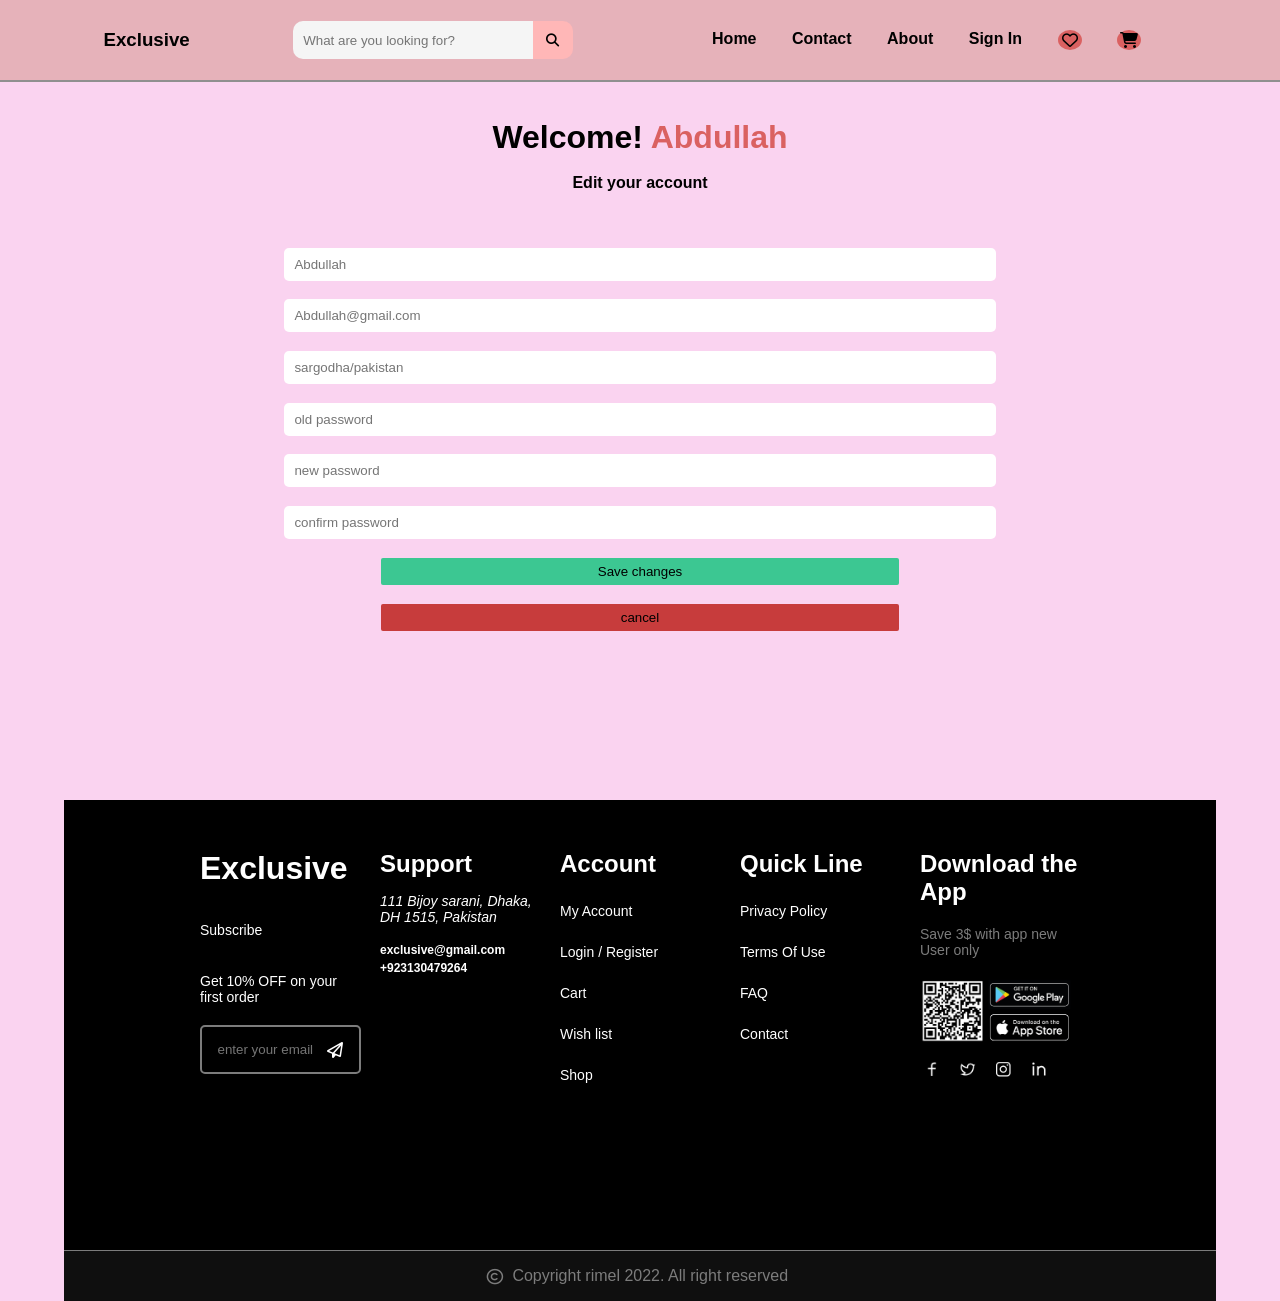
<file: account.html>
<!DOCTYPE html>
<html lang="en">

<head>
        <meta charset="UTF-8">
        <meta name="viewport" content="width=device-width, initial-scale=1.0">
        <link rel="stylesheet" href="style.css">
        <title>Exclusive/sign-up</title>
        <link rel="stylesheet" href="https://cdnjs.cloudflare.com/ajax/libs/font-awesome/6.7.2/css/all.min.css"
                integrity="sha512-Evv84Mr4kqVGRNSgIGL/F/aIDqQb7xQ2vcrdIwxfjThSH8CSR7PBEakCr51Ck+w+/U6swU2Im1vVX0SVk9ABhg=="
                crossorigin="anonymous" referrerpolicy="no-referrer" />
</head>

<body>
        <div id="navbar">
                <h3>Exclusive</h3>
                <div class="search">
                        <input type="text" class="searchinput" placeholder="What are you looking for?">
                        <button class="searchbtn"><i class="fa-solid fa-magnifying-glass"></i></button>
                </div>
                <div class="bar">
                        <a href="index.html">Home</a>
                        <a href="contact.html">Contact</a>
                        <a href="about.html">About</a>
                        <a href="login.html">Sign In</a>
                        <a href="wishlist.html" class="heart">
                                <i class="fa-regular fa-heart"></i>
                        </a>
                        <a href="cart.html" class="cart">
                                <i class="fa-solid fa-cart-shopping"></i>
                        </a>
                </div>
        </div>

        <div class="signup">
                <div class="accountmodem">
                        <h1>Welcome! <Span class="greeting"> Abdullah</Span></h1>
                        <p>Edit your account</p>
                        <br/>
                        <input type="text" placeholder="Abdullah">
                        <input type="email" placeholder="Abdullah@gmail.com">
                        <input type="text" placeholder="sargodha/pakistan">
                        <input type="password" placeholder="old password">
                        <input type="password" placeholder="new password">
                        <input type="password" placeholder="confirm password">
                        <button class="save">
                                Save changes
                        </button>
                        <button class="cancel">
                                cancel
                        </button>
                        
                </div>
        </div>

        <footer>
                <div class="foot-panel">

                        <div class="one">

                                <h1>Exclusive</h1>

                                <a href="#">Subscribe</a>

                                <a>Get 10% OFF on your first order</a>

                                <div class="email">
                                        <input type="text" placeholder="enter your email" name="" id="">
                                        <i class="fa-regular fa-paper-plane"></i>
                                </div>

                        </div>

                        <div class="two">
                                <h2>Support</h2>
                                <address>111 Bijoy sarani, Dhaka,<br /> DH 1515, Pakistan</address>
                                <a href="#">exclusive@gmail.com</a>
                                <a href="tel:+923130479264">+923130479264</a>
                        </div>

                        <div class="three">
                                <h2>Account</h2>
                                <a href="#">My Account</a>
                                <a href="login.html">Login / Register</a>
                                <a href="#">Cart</a>
                                <a href="#">Wish list</a>
                                <a href="#">Shop</a>
                        </div>

                        <div class="four">
                                <h2>Quick Line</h2>
                                <a href="#">Privacy Policy </a>
                                <a href="#">Terms Of Use</a>
                                <a href="#">FAQ</a>
                                <a href="#">Contact</a>
                        </div>

                        <div class="five">

                                <h2>Download the App</h2>
                                <p>Save 3$ with app new User only</p>
                                <div class="google">
                                </div>
                        </div>

                </div>

                <div class="foot-panel-2">
                        <i class="fa-regular fa-copyright"></i>
                        <pre>  Copyright rimel 2022. All right reserved </pre>
                </div>

        </footer>

</body>
</file>
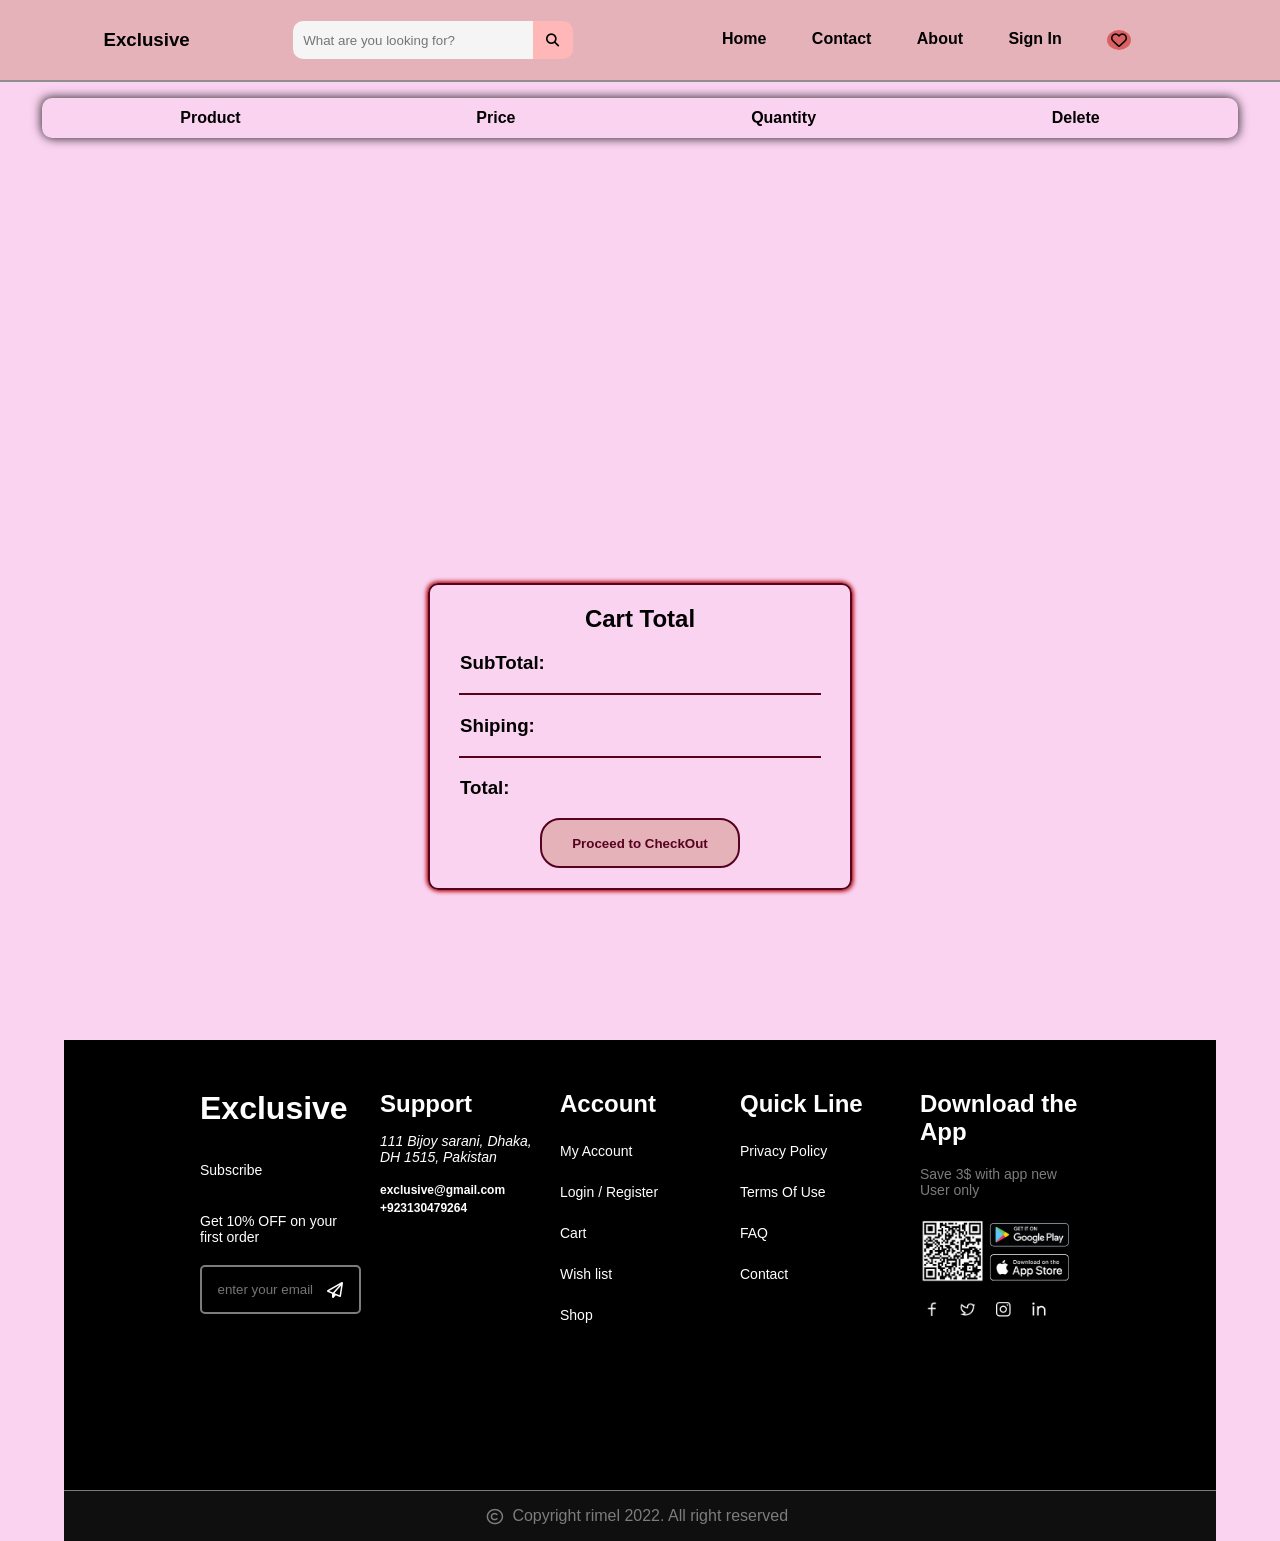
<file: cart.html>
<!DOCTYPE html>
<html lang="en">

<head>
        <meta charset="UTF-8">
        <meta name="viewport" content="width=device-width, initial-scale=1.0">
        <link rel="stylesheet" href="style.css">
        <title>Exclusive/sign-up</title>
        <link rel="stylesheet" href="https://cdnjs.cloudflare.com/ajax/libs/font-awesome/6.7.2/css/all.min.css"
                integrity="sha512-Evv84Mr4kqVGRNSgIGL/F/aIDqQb7xQ2vcrdIwxfjThSH8CSR7PBEakCr51Ck+w+/U6swU2Im1vVX0SVk9ABhg=="
                crossorigin="anonymous" referrerpolicy="no-referrer" />
</head>

<body>
        <div id="navbar">
                <h3>Exclusive</h3>
                <div class="search">
                        <input type="text" class="searchinput" placeholder="What are you looking for?">
                        <button class="searchbtn"><i class="fa-solid fa-magnifying-glass"></i></button>
                </div>
                <div class="bar">
                        <a href="index.html">Home</a>
                        <a href="contact.html">Contact</a>
                        <a href="about.html">About</a>
                        <a href="login.html">Sign In</a>
                        <a href="wishlist.html" class="heart">
                                <i class="fa-regular fa-heart"></i>
                        </a>
                </div>
        </div>

        <div class="cart-cont">
                <div class="carthead">
                        <span>Product</span>
                        <span>Price</span>
                        <span>Quantity</span>
                        <span>Delete</span>
                </div>
                <ul class="cartlist"></ul>


                <div class="proceed">
                        <h2>Cart Total</h2>
                        <div>
                                <h3>SubTotal:</h3>
                                <h3 class="total price"></h3>
                        </div>

                        <span></span>

                        
                        <div>
                                <h3>Shiping:</h3>
                                <h3 class="ship price"></h3>
                        </div>

                        <span></span>

                        <div>
                                <h3>Total:</h3>
                                <h3 class="subtotal price"></h3>
                        </div>

                        <button class="view-btn"> Proceed to CheckOut </button>

                </div>
        </div>

        <footer>
                <div class="foot-panel">

                        <div class="one">

                                <h1>Exclusive</h1>

                                <a href="#">Subscribe</a>

                                <a>Get 10% OFF on your first order</a>

                                <div class="email">
                                        <input type="text" placeholder="enter your email" name="" id="">
                                        <i class="fa-regular fa-paper-plane"></i>
                                </div>

                        </div>

                        <div class="two">
                                <h2>Support</h2>
                                <address>111 Bijoy sarani, Dhaka,<br /> DH 1515, Pakistan</address>
                                <a href="#">exclusive@gmail.com</a>
                                <a href="tel:+923130479264">+923130479264</a>
                        </div>

                        <div class="three">
                                <h2>Account</h2>
                                <a href="#">My Account</a>
                                <a href="login.html">Login / Register</a>
                                <a href="#">Cart</a>
                                <a href="#">Wish list</a>
                                <a href="#">Shop</a>
                        </div>

                        <div class="four">
                                <h2>Quick Line</h2>
                                <a href="#">Privacy Policy </a>
                                <a href="#">Terms Of Use</a>
                                <a href="#">FAQ</a>
                                <a href="#">Contact</a>
                        </div>

                        <div class="five">

                                <h2>Download the App</h2>
                                <p>Save 3$ with app new User only</p>
                                <div class="google">
                                </div>
                        </div>

                </div>

                <div class="foot-panel-2">
                        <i class="fa-regular fa-copyright"></i>
                        <pre>  Copyright rimel 2022. All right reserved </pre>
                </div>

        </footer>

        <script>
                const cartlistContainer = document.querySelector(".cartlist");
                const cartlist = JSON.parse(localStorage.getItem("cartlist")) || [];

                cartlist.forEach(itemHTML => {
                        cartlistContainer.insertAdjacentHTML("beforeend", itemHTML);

                        let del = document.querySelectorAll(".delete")
                        del = Array.from(del)

                        del.forEach((de) => {
                                de.addEventListener("click", (e) => {
                                        const li = e.target.closest("div");
                                        li.remove();
                                        const updatedcartlist = Array.from(cartlistContainer)
                                        localStorage.setItem("cartlist", JSON.stringify(updatedcartlist));
                                }
                                )
                        })
                });
                
                let price = document.querySelectorAll(".productprice")
                price = Array.from(price)

                let qnt = document.querySelectorAll(".quantity")
                qnt = Array.from(qnt)
                qnt.forEach((e)=>{e.value = `1` })

                let pa = []
                price.forEach((prodprice)=>{
                                let pricenum = Number(prodprice.innerHTML)
                                pa.push(pricenum)
                })
                
        
                proceeed = document.querySelector(".proceed")
                proceeed.addEventListener("mouseover" , ()=>{
                        let quantity = []
                        qnt.forEach((e) => {
                                if (!cartlistContainer.innerHTML) {
                                        subtotalprice.innerHTML = 0
                                }
                                let num = Number(e.value)
                                quantity.push(num)
                                const result = pa.map((value, index) => value * quantity[index]);
                                let total = result.reduce( (sum,price)=>{return sum+price},0)
                                let totalprice = document.querySelector(".total")
                                let shipprice = document.querySelector(".ship")
                                let subtotalprice = document.querySelector(".subtotal")
                                totalprice.innerHTML = total
                                shipprice.innerHTML = 0.02 * total
                                subtotalprice.innerHTML = total + (0.02 * total)
                                
                        })
                } )

                

                
                



                

                
                        
                        
                        
                
                


                
                
                



        </script>

</body>
</file>
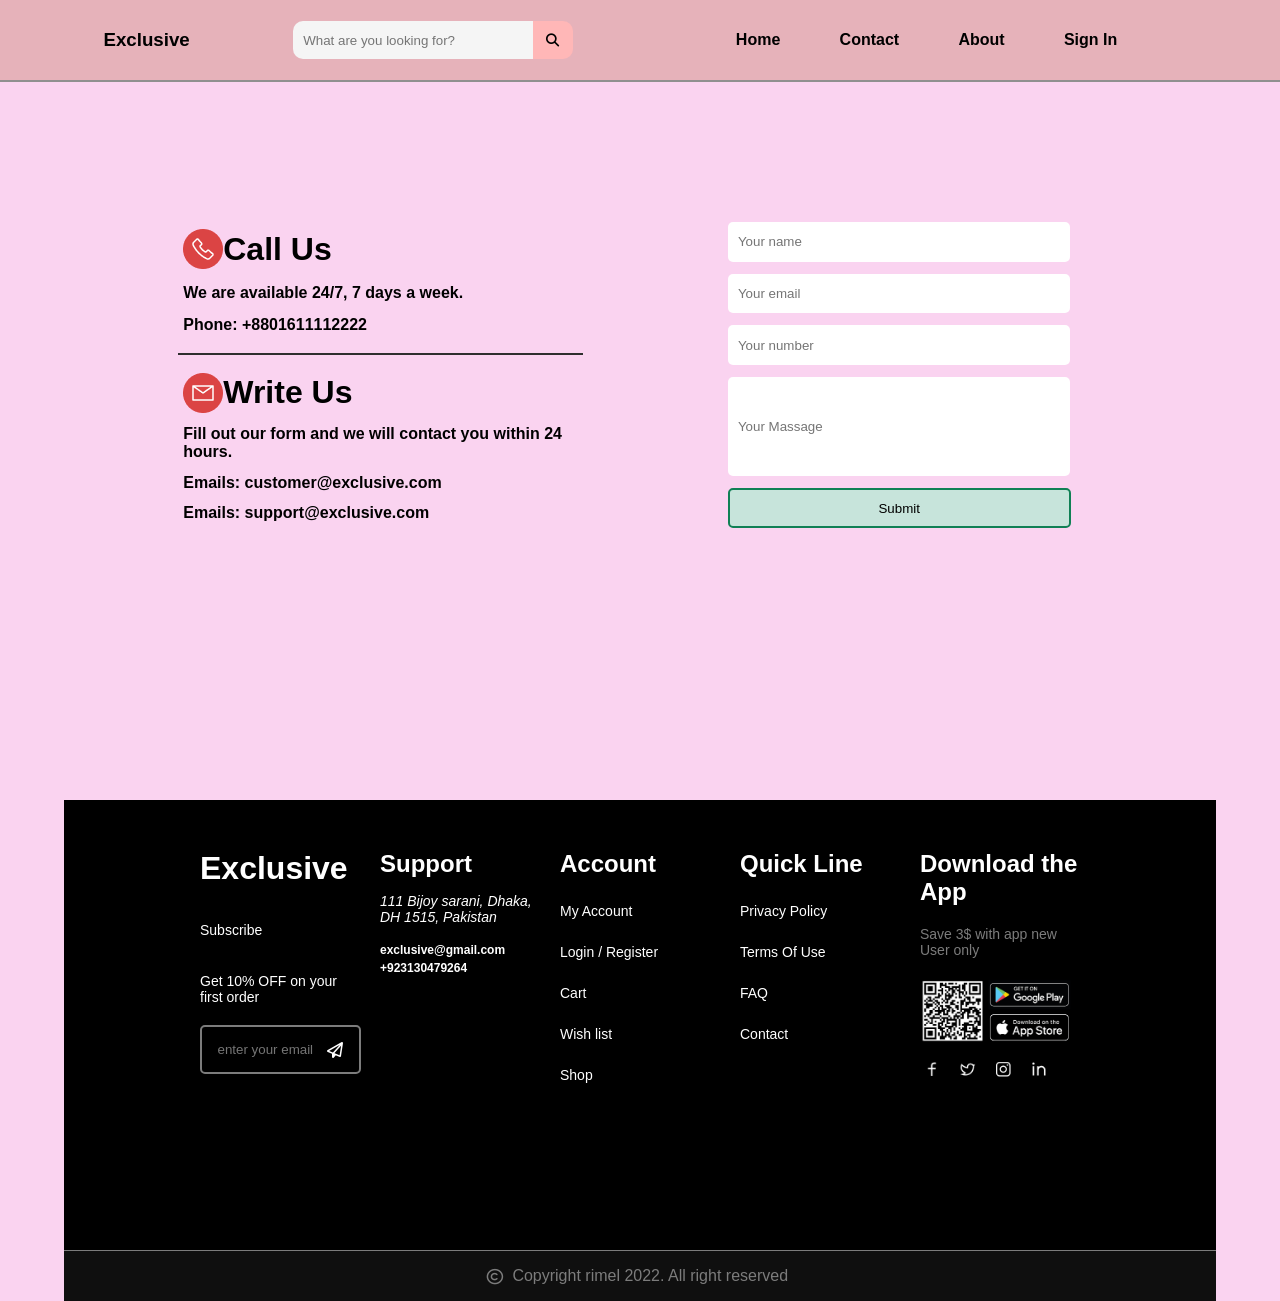
<file: contact.html>
<!DOCTYPE html>
<html lang="en">

<head>
        <meta charset="UTF-8">
        <meta name="viewport" content="width=device-width, initial-scale=1.0">
        <link rel="stylesheet" href="style.css">
        <title>Exclusive/contact-us</title>
        <link rel="stylesheet" href="https://cdnjs.cloudflare.com/ajax/libs/font-awesome/6.7.2/css/all.min.css"
                integrity="sha512-Evv84Mr4kqVGRNSgIGL/F/aIDqQb7xQ2vcrdIwxfjThSH8CSR7PBEakCr51Ck+w+/U6swU2Im1vVX0SVk9ABhg=="
                crossorigin="anonymous" referrerpolicy="no-referrer" />
</head>

<body>
        <div id="navbar">
                <h3>Exclusive</h3>
                <div class="search">
                        <input type="text" class="searchinput" placeholder="What are you looking for?">
                        <button class="searchbtn"><i class="fa-solid fa-magnifying-glass"></i></button>
                </div>
                <div class="bar">
                        <a href="index.html">Home</a>
                        <a href="contact">Contact</a>
                        <a href="about.html">About</a>
                        <a href="login.html">Sign In</a>
                </div>
        </div>

        <div class="signup">

                <div class="contact-us">
                        <div class="callus">
                                <h1><img src="imgs/icons-phone.png"> Call Us</h1>

                                <p>We are available 24/7, 7 days a week.</p>
                                <p>Phone: +8801611112222</p>
                        </div>
                        <div class="writeus">
                                <h1><img src="imgs/icons-mail.png"> Write Us</h1>
                                <p>Fill out our form and we will contact you within 24 hours.</p>
                                <p>Emails: customer@exclusive.com</p>
                                <p>Emails: support@exclusive.com</p>
                        </div>
                </div>

                <div class="signupmodem ">
                        <input type="text" placeholder="Your name">
                        <input type="email" placeholder="Your email">
                        <input type="tel" placeholder="Your number ">
                        <input id="cmsg" type="text" placeholder="Your Massage">
                        <button class="sgbtn acc-btn">Submit</button>
                </div>
        </div>

        <footer>
                <div class="foot-panel">

                        <div class="one">

                                <h1>Exclusive</h1>

                                <a href="#">Subscribe</a>

                                <a>Get 10% OFF on your first order</a>

                                <div class="email">
                                        <input type="text" placeholder="enter your email" name="" id="">
                                        <i class="fa-regular fa-paper-plane"></i>
                                </div>

                        </div>

                        <div class="two">
                                <h2>Support</h2>
                                <address>111 Bijoy sarani, Dhaka,<br /> DH 1515, Pakistan</address>
                                <a href="#">exclusive@gmail.com</a>
                                <a href="tel:+923130479264">+923130479264</a>
                        </div>

                        <div class="three">
                                <h2>Account</h2>
                                <a href="#">My Account</a>
                                <a href="login.html">Login / Register</a>
                                <a href="#">Cart</a>
                                <a href="#">Wish list</a>
                                <a href="#">Shop</a>
                        </div>

                        <div class="four">
                                <h2>Quick Line</h2>
                                <a href="#">Privacy Policy </a>
                                <a href="#">Terms Of Use</a>
                                <a href="#">FAQ</a>
                                <a href="#">Contact</a>
                        </div>

                        <div class="five">

                                <h2>Download the App</h2>
                                <p>Save 3$ with app new User only</p>
                                <div class="google">
                                </div>
                        </div>

                </div>

                <div class="foot-panel-2">
                        <i class="fa-regular fa-copyright"></i>
                        <pre>  Copyright rimel 2022. All right reserved </pre>
                </div>

        </footer>

</body>
</file>
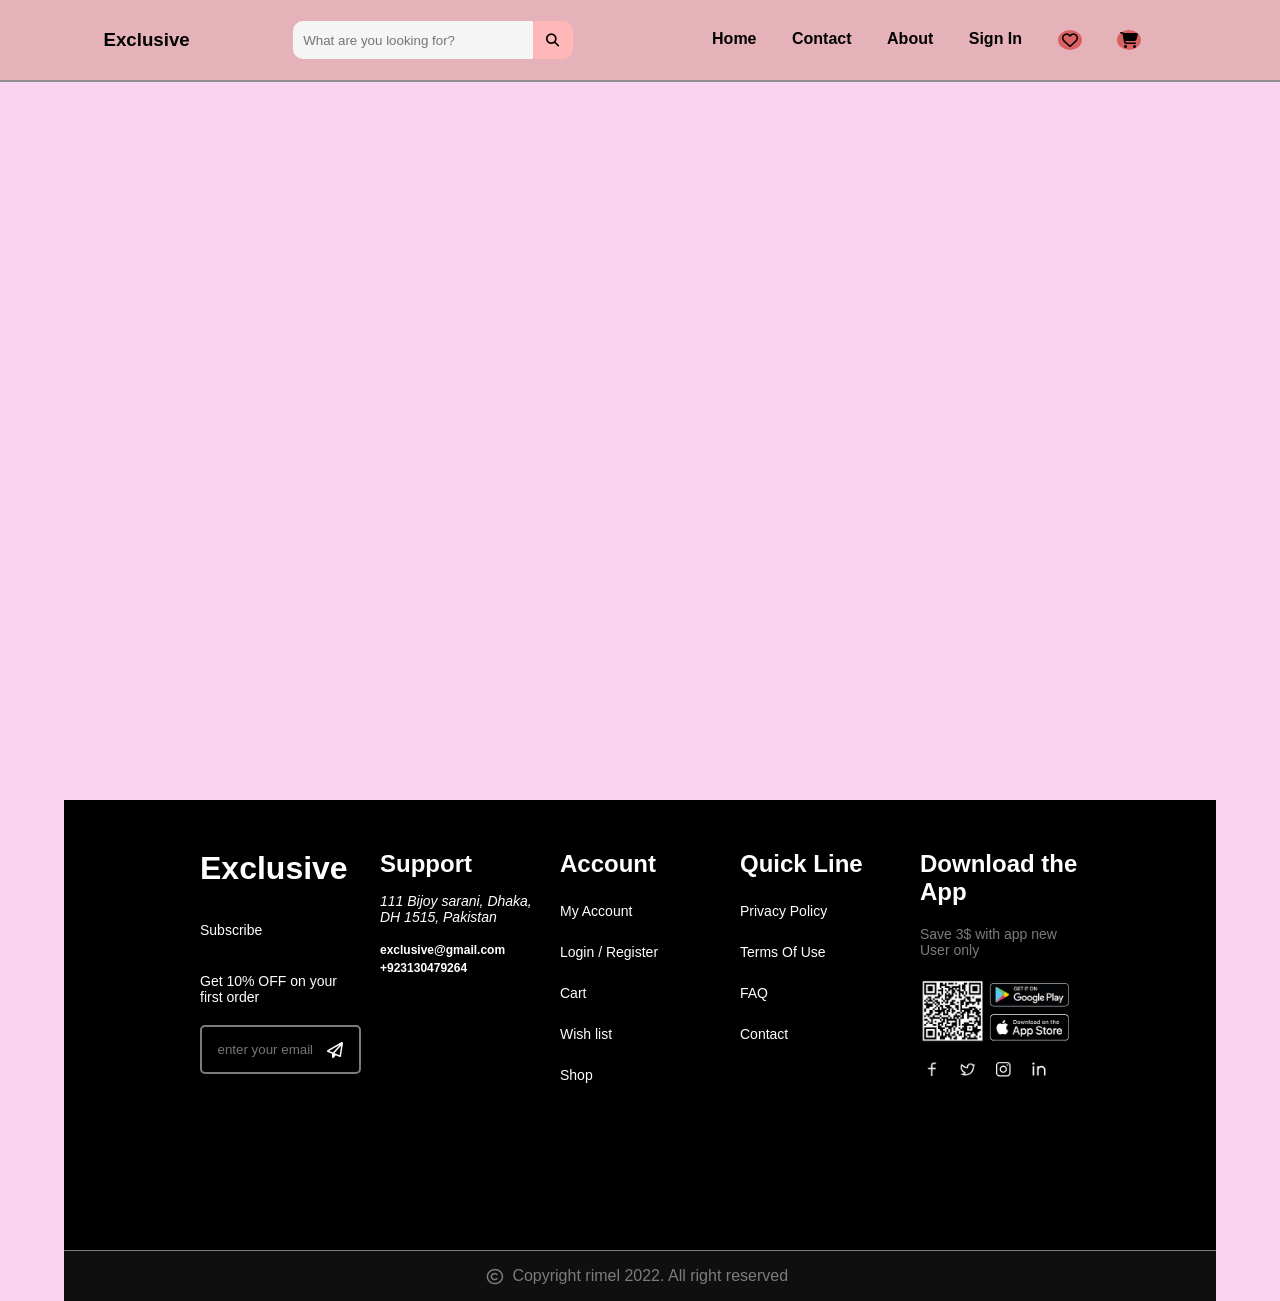
<file: details.html>
<!DOCTYPE html>
<html lang="en">

<head>
        <meta charset="UTF-8">
        <meta name="viewport" content="width=device-width, initial-scale=1.0">
        <link rel="stylesheet" href="style.css">
        <title>Exclusive/Product-details</title>
        <link rel="stylesheet" href="https://cdnjs.cloudflare.com/ajax/libs/font-awesome/6.7.2/css/all.min.css"
                integrity="sha512-Evv84Mr4kqVGRNSgIGL/F/aIDqQb7xQ2vcrdIwxfjThSH8CSR7PBEakCr51Ck+w+/U6swU2Im1vVX0SVk9ABhg=="
                crossorigin="anonymous" referrerpolicy="no-referrer" />
</head>

<body>
        <div id="navbar">
                <h3>Exclusive</h3>
                <div class="search">
                        <input type="text" class="searchinput" placeholder="What are you looking for?">
                        <button class="searchbtn"><i class="fa-solid fa-magnifying-glass"></i></button>
                </div>
                <div class="bar">
                        <a href="index.html">Home</a>
                        <a href="contact.html">Contact</a>
                        <a href="about.html">About</a>
                        <a href="login.html">Sign In</a>
                        <a href="wishlist.html" class="heart">
                                <i class="fa-regular fa-heart"></i>
                        </a>
                        <a href="cart.html" class="cart">
                                <i class="fa-solid fa-cart-shopping"></i>
                        </a>
                </div>
        </div>

        <div class="signup detcont">
        </div>

        <footer>
                <div class="foot-panel">

                        <div class="one">

                                <h1>Exclusive</h1>

                                <a href="#">Subscribe</a>

                                <a>Get 10% OFF on your first order</a>

                                <div class="email">
                                        <input type="text" placeholder="enter your email" name="" id="">
                                        <i class="fa-regular fa-paper-plane"></i>
                                </div>

                        </div>

                        <div class="two">
                                <h2>Support</h2>
                                <address>111 Bijoy sarani, Dhaka,<br /> DH 1515, Pakistan</address>
                                <a href="#">exclusive@gmail.com</a>
                                <a href="tel:+923130479264">+923130479264</a>
                        </div>

                        <div class="three">
                                <h2>Account</h2>
                                <a href="#">My Account</a>
                                <a href="login.html">Login / Register</a>
                                <a href="#">Cart</a>
                                <a href="#">Wish list</a>
                                <a href="#">Shop</a>
                        </div>

                        <div class="four">
                                <h2>Quick Line</h2>
                                <a href="#">Privacy Policy </a>
                                <a href="#">Terms Of Use</a>
                                <a href="#">FAQ</a>
                                <a href="#">Contact</a>
                        </div>

                        <div class="five">

                                <h2>Download the App</h2>
                                <p>Save 3$ with app new User only</p>
                                <div class="google">
                                </div>
                        </div>

                </div>

                <div class="foot-panel-2">
                        <i class="fa-regular fa-copyright"></i>
                        <pre>  Copyright rimel 2022. All right reserved </pre>
                </div>

        </footer>

        <script>
                let details = JSON.parse(localStorage.getItem("detproduct"))

                let 
                detimg = details.image,
                detname = details.name,
                detprice = details.price,
                detsale = details.sale,
                det = details.description
                
                /////////////////details //////////////////////////
                let detcont = document.querySelector(".detcont")
                detcont.innerHTML = `
                <img class="productimg" src="${detimg}"></img>
                <div class="signupmodem">
                        <h1>${detname}</h1>
                        <h2>${detprice}</h2><br />
                        <p style="text-align: center;">${det}</p>
                        <input type="number" class="quantity" min="1" placeholder="1">
                        </input>
                        <button class="sgbtn wishdet">Add to wishlist</button>
                        <button class="sgbtn addcartdet">Add to cart</button>
                </div>`
                let quantity = document.querySelector(".quantity")

                ///////////////wishlist /////////////////////////////
                let wishdet = document.querySelector(".wishdet")
                wishdet.addEventListener("click", () => {
                        const wishes = document.createElement("div")
                        wishes.innerHTML = `<li class="wishes">
                                <div class="ad-img"  style="background-image: url(${detimg});">
                                <div class="off">-${detsale}%</div></div>         
                                <h2 class="name">${detname}</h2>
                                <div class="prize">${detprice}</div>
                                <button class="wish fa-regular fa-heart"></button>
                                <button class="view fa-solid fa-eye"></button>
                                <button class="addcart fa-solid fa-cart-shopping"></button>
                                <button class="delete fa-solid fa-trash" ></button></li>
                                `
                        let wishlist = JSON.parse(localStorage.getItem("wishlist")) || [];
                        const productHTML = wishes.innerHTML;
                        if (!wishlist.includes(productHTML)) {
                                wishlist.push(productHTML);
                                localStorage.setItem("wishlist", JSON.stringify(wishlist));
                        }
                        window.location.href = "wishlist.html"
                })

                ////////cart /////////////////////////////////////
                let cartdet = document.querySelector(".addcartdet")
                cartdet.addEventListener("click", () => {
                        const cart = document.createElement("div")
                        cart.innerHTML = `
                                <div class="cartitem">
                                <div class="product">
                                        <div class="productpic">
                                                <img src="${detimg}" height="35px" width="35px">
                                        </div>
                                        <div class="productname">
                                                ${detname}
                                        </div>
                                </div>
                                <div class="productprice">
                                        ${detprice}
                                </div>
                               <input type="number" class="quantity" min="1" placeholder="${quantity.value}"></input>
                                <button class="delete fa-solid fa-trash" ></button>
                        </div>
                                `
                        let cartlist = JSON.parse(localStorage.getItem("cartlist")) || [];
                        const productHTML = cart.innerHTML;
                        if (!cartlist.includes(productHTML)) {
                                cartlist.push(productHTML);
                                localStorage.setItem("cartlist", JSON.stringify(cartlist));
                        }
                        window.location.href = "cart.html"
                })



        </script>
</body>
</file>
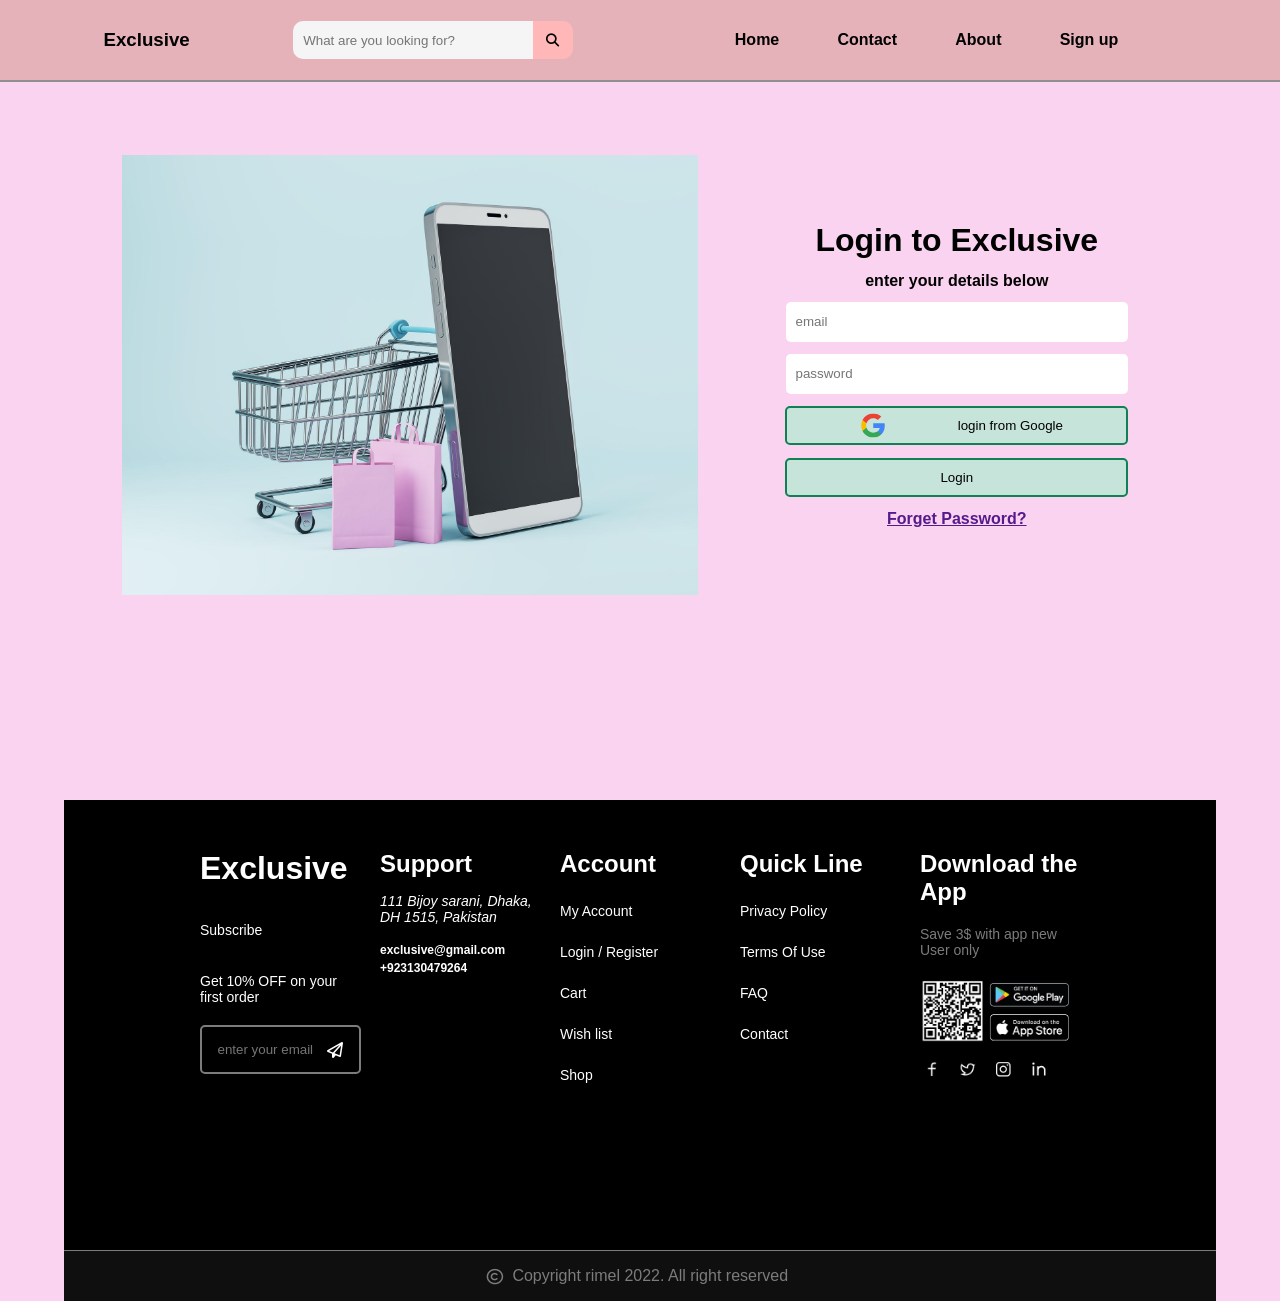
<file: login.html>
<!DOCTYPE html>
<html lang="en">

<head>
        <meta charset="UTF-8">
        <meta name="viewport" content="width=device-width, initial-scale=1.0">
        <link rel="stylesheet" href="style.css">
        <title>Exclusive/log-in</title>
        <link rel="stylesheet" href="https://cdnjs.cloudflare.com/ajax/libs/font-awesome/6.7.2/css/all.min.css"
                integrity="sha512-Evv84Mr4kqVGRNSgIGL/F/aIDqQb7xQ2vcrdIwxfjThSH8CSR7PBEakCr51Ck+w+/U6swU2Im1vVX0SVk9ABhg=="
                crossorigin="anonymous" referrerpolicy="no-referrer" />
</head>

<body>
        <div id="navbar">
                <h3>Exclusive</h3>
                <div class="search">
                        <input type="text" class="searchinput" placeholder="What are you looking for?">
                        <button class="searchbtn"><i class="fa-solid fa-magnifying-glass"></i></button>
                </div>
                <div class="bar">
                        <a href="index.html">Home</a>
                        <a href="contact.html">Contact</a>
                        <a href="about.html">About</a>
                        <a href="signup.html">Sign up</a>
                </div>
        </div>

        <div class="signup">
                <div class="signupimg"></div>
                <div class="signupmodem">
                        <h1> Login to Exclusive</h1>
                        <p>enter your details below</p>
                        <input type="email" placeholder="email">
                        <input type="password" placeholder="password">
                        <button class="sgbtn">
                                <img src="imgs/googleup.svg" alt="">
                                login from Google
                        </button>
                        <button class="sgbtn acc-btn">Login</button>
                        <a href="">Forget Password?</a>
                </div>
        </div>

        <footer>
                <div class="foot-panel">

                        <div class="one">

                                <h1>Exclusive</h1>

                                <a href="#">Subscribe</a>

                                <a>Get 10% OFF on your first order</a>

                                <div class="email">
                                        <input type="text" placeholder="enter your email" name="" id="">
                                        <i class="fa-regular fa-paper-plane"></i>
                                </div>

                        </div>

                        <div class="two">
                                <h2>Support</h2>
                                <address>111 Bijoy sarani, Dhaka,<br /> DH 1515, Pakistan</address>
                                <a href="#">exclusive@gmail.com</a>
                                <a href="tel:+923130479264">+923130479264</a>
                        </div>

                        <div class="three">
                                <h2>Account</h2>
                                <a href="#">My Account</a>
                                <a href="signup.html">Login / Register</a>
                                <a href="#">Cart</a>
                                <a href="#">Wish list</a>
                                <a href="#">Shop</a>
                        </div>

                        <div class="four">
                                <h2>Quick Line</h2>
                                <a href="#">Privacy Policy </a>
                                <a href="#">Terms Of Use</a>
                                <a href="#">FAQ</a>
                                <a href="#">Contact</a>
                        </div>

                        <div class="five">

                                <h2>Download the App</h2>
                                <p>Save 3$ with app new User only</p>
                                <div class="google">
                                </div>
                        </div>

                </div>

                <div class="foot-panel-2">
                        <i class="fa-regular fa-copyright"></i>
                        <pre>  Copyright rimel 2022. All right reserved </pre>
                </div>

        </footer>

</body>
</file>
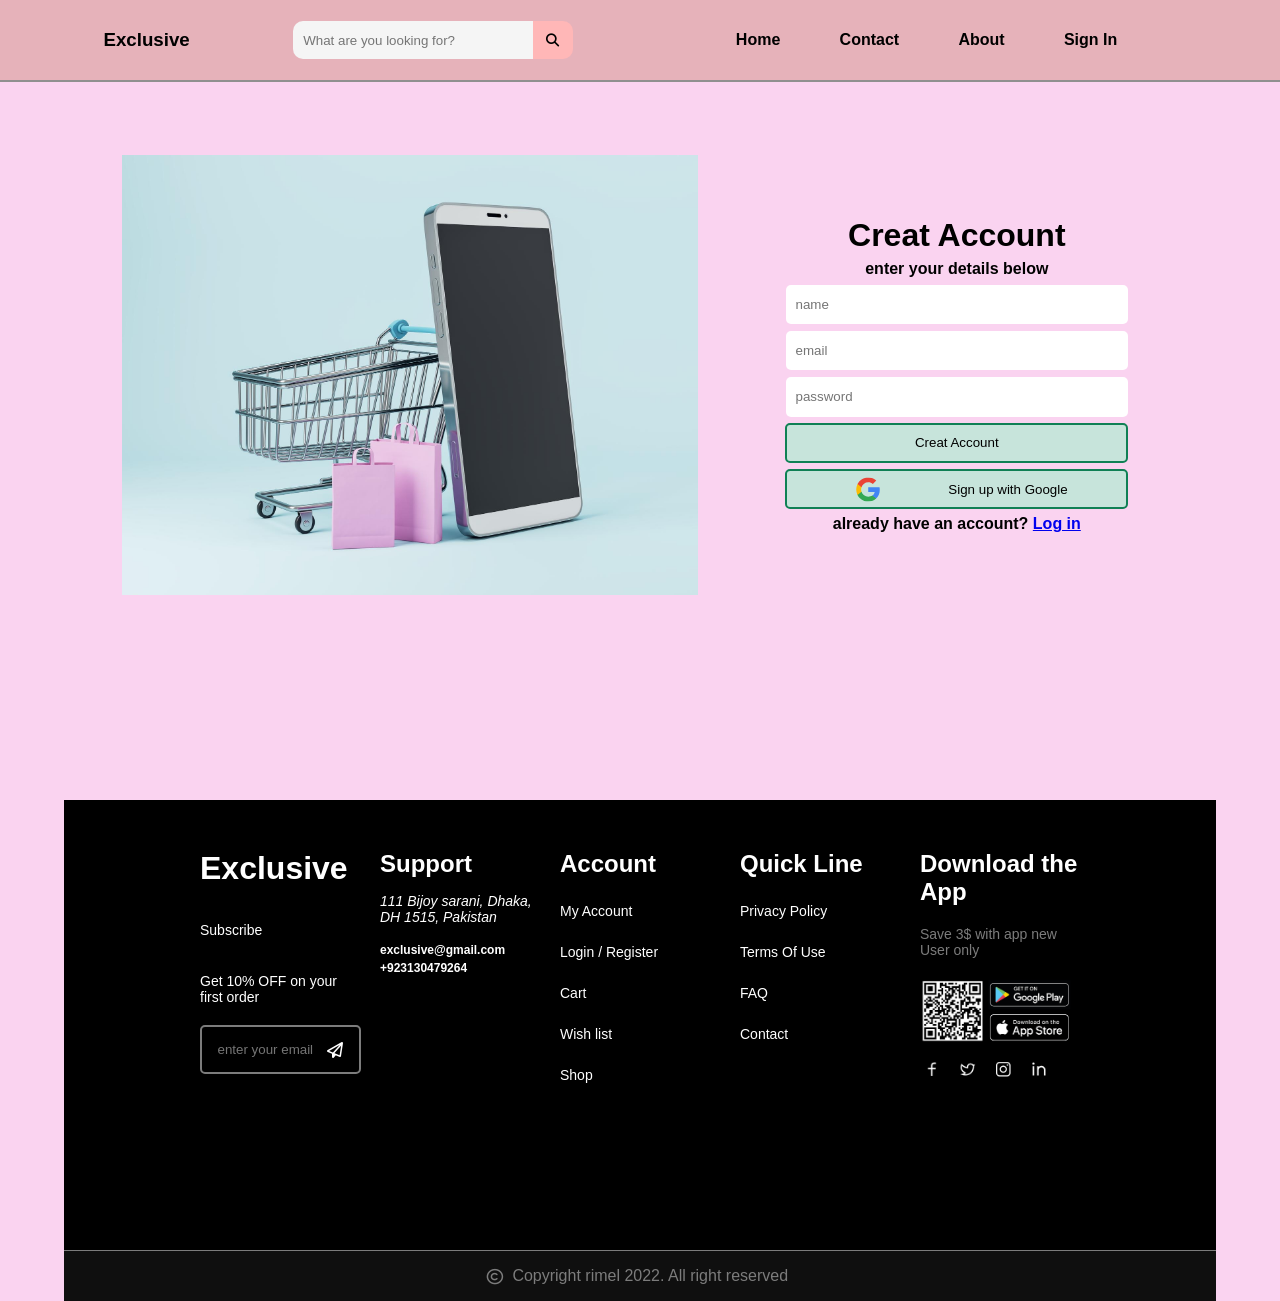
<file: signup.html>
<!DOCTYPE html>
<html lang="en">

<head>
        <meta charset="UTF-8">
        <meta name="viewport" content="width=device-width, initial-scale=1.0">
        <link rel="stylesheet" href="style.css">
        <title>Exclusive/sign-up</title>
        <link rel="stylesheet" href="https://cdnjs.cloudflare.com/ajax/libs/font-awesome/6.7.2/css/all.min.css"
                integrity="sha512-Evv84Mr4kqVGRNSgIGL/F/aIDqQb7xQ2vcrdIwxfjThSH8CSR7PBEakCr51Ck+w+/U6swU2Im1vVX0SVk9ABhg=="
                crossorigin="anonymous" referrerpolicy="no-referrer" />
</head>

<body>
        <div id="navbar">
                <h3>Exclusive</h3>
                <div class="search">
                        <input type="text" class="searchinput" placeholder="What are you looking for?">
                        <button class="searchbtn"><i class="fa-solid fa-magnifying-glass"></i></button>
                </div>
                <div class="bar">
                        <a href="index.html">Home</a>
                        <a href="contact.html">Contact</a>
                        <a href="about.html">About</a>
                        <a href="login.html">Sign In</a>
                </div>
        </div>

        <div class="signup">
                <div class="signupimg"></div>
                <div class="signupmodem">
                        <h1> Creat Account</h1>
                        <p>enter your details below</p>
                        <input type="text" placeholder="name">
                        <input type="email" placeholder="email">
                        <input type="password" placeholder="password">
                        <button class="sgbtn acc-btn">Creat Account</button>
                        <button class="sgbtn">
                                <img src="imgs/googleup.svg" alt="">
                                Sign up with Google
                        </button>
                        <p>already have an account? <a href="login.html"> Log in</a></p>
                </div>
        </div>

        <footer>
                <div class="foot-panel">
        
                        <div class="one">
        
                                <h1>Exclusive</h1>
        
                                <a href="#">Subscribe</a>
        
                                <a>Get 10% OFF on your first order</a>
        
                                <div class="email">
                                        <input type="text" placeholder="enter your email" name="" id="">
                                        <i class="fa-regular fa-paper-plane"></i>
                                </div>
        
                        </div>
        
                        <div class="two">
                                <h2>Support</h2>
                                <address>111 Bijoy sarani, Dhaka,<br /> DH 1515, Pakistan</address>
                                <a href="#">exclusive@gmail.com</a>
                                <a href="tel:+923130479264">+923130479264</a>
                        </div>
        
                        <div class="three">
                                <h2>Account</h2>
                                <a href="#">My Account</a>
                                <a href="login.html">Login / Register</a>
                                <a href="#">Cart</a>
                                <a href="#">Wish list</a>
                                <a href="#">Shop</a>
                        </div>
        
                        <div class="four">
                                <h2>Quick Line</h2>
                                <a href="#">Privacy Policy </a>
                                <a href="#">Terms Of Use</a>
                                <a href="#">FAQ</a>
                                <a href="#">Contact</a>
                        </div>
        
                        <div class="five">
        
                                <h2>Download the App</h2>
                                <p>Save 3$ with app new User only</p>
                                <div class="google">
                                </div>
                        </div>
        
                </div>
        
                <div class="foot-panel-2">
                        <i class="fa-regular fa-copyright"></i>
                        <pre>  Copyright rimel 2022. All right reserved </pre>
                </div>
        
        </footer>

</body>
</file>
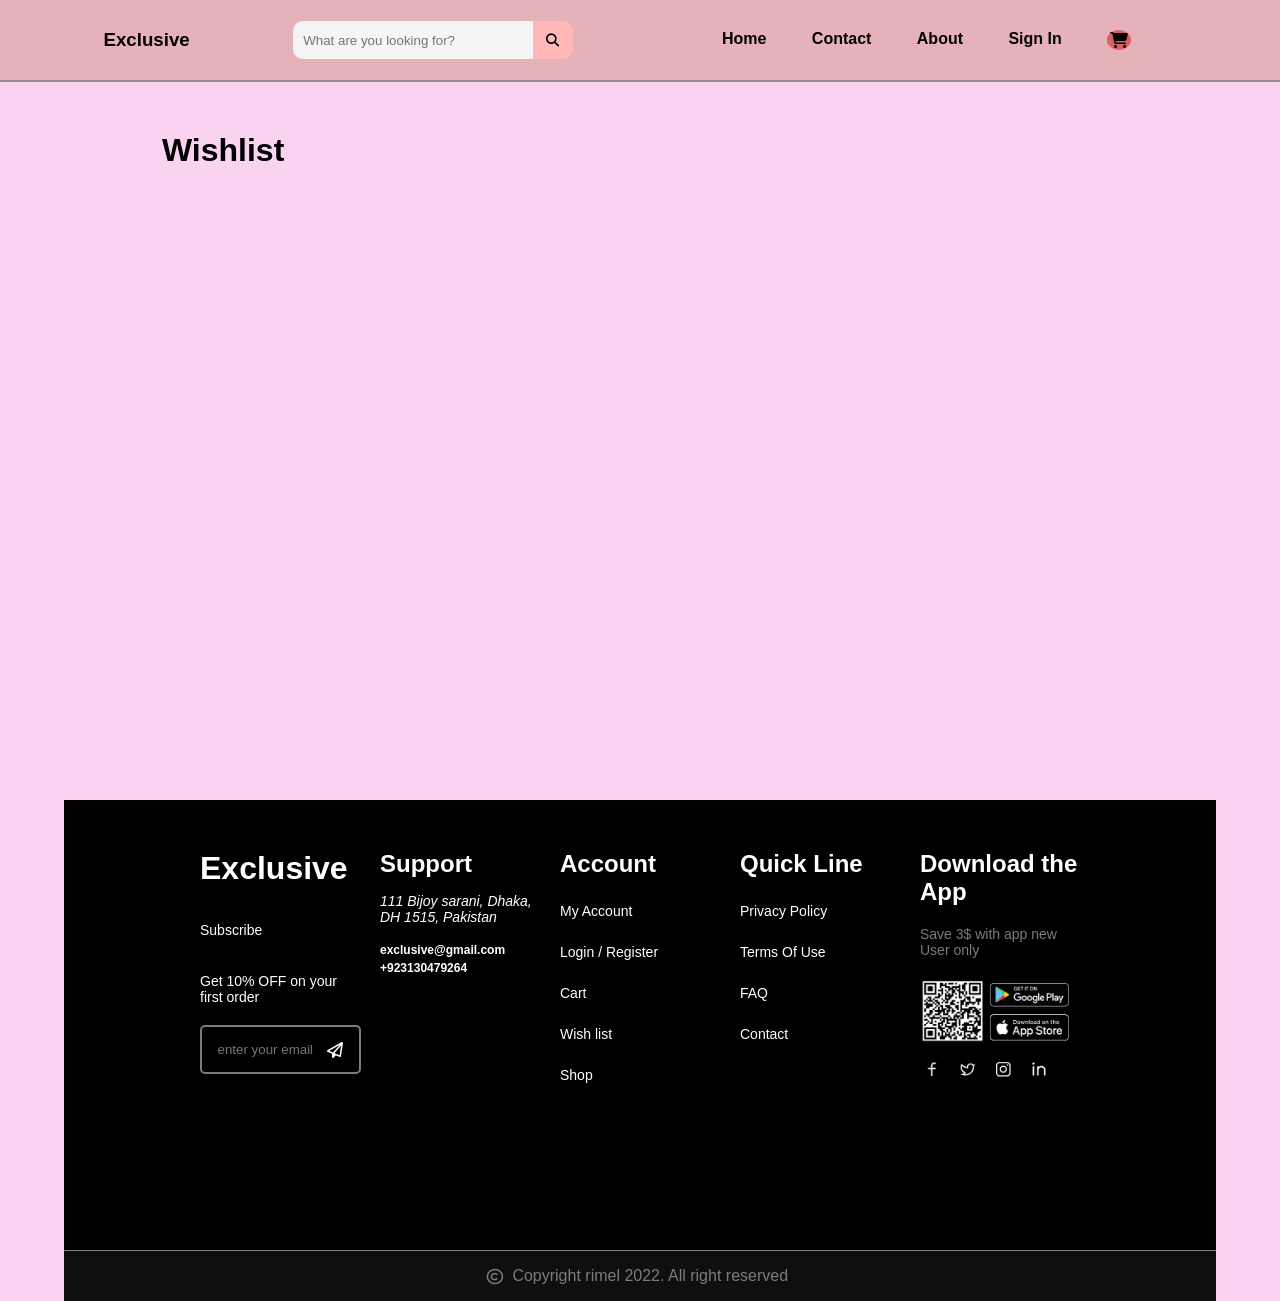
<file: wishlist.html>
<!DOCTYPE html>
<html lang="en">

<head>
        <meta charset="UTF-8">
        <meta name="viewport" content="width=device-width, initial-scale=1.0">
        <link rel="stylesheet" href="style.css">
        <title>Exclusive/wislist</title>
        <link rel="stylesheet" href="https://cdnjs.cloudflare.com/ajax/libs/font-awesome/6.7.2/css/all.min.css"
                integrity="sha512-Evv84Mr4kqVGRNSgIGL/F/aIDqQb7xQ2vcrdIwxfjThSH8CSR7PBEakCr51Ck+w+/U6swU2Im1vVX0SVk9ABhg=="
                crossorigin="anonymous" referrerpolicy="no-referrer" />
</head>

<body>
        <div id="navbar">
                <h3>Exclusive</h3>
                <div class="search">
                        <input type="text" class="searchinput" placeholder="What are you looking for?">
                        <button class="searchbtn"><i class="fa-solid fa-magnifying-glass"></i></button>
                </div>


                <div class="bar">
                        <a href="index.html">Home</a>
                        <a href="contact.html">Contact</a>
                        <a href="about.html">About</a>
                        <a href="login.html">Sign In</a>
                        <a href="cart.html" class="cart">
                                <i class="fa-solid fa-cart-shopping"></i>
                        </a>
                </div>
        </div>
        <div class="signup">
                <div class="sale">
                        <h1 class="flash">
                                Wishlist
                        </h1>
                </div>
                <ul class="wishlist">


                </ul>
        </div>
        

        <div style="background-image: url();"></div>
        <footer>
                <div class="foot-panel">

                        <div class="one">

                                <h1>Exclusive</h1>

                                <a href="#">Subscribe</a>

                                <a>Get 10% OFF on your first order</a>

                                <div class="email">
                                        <input type="text" placeholder="enter your email" name="" id="">
                                        <i class="fa-regular fa-paper-plane"></i>
                                </div>

                        </div>

                        <div class="two">
                                <h2>Support</h2>
                                <address>111 Bijoy sarani, Dhaka,<br /> DH 1515, Pakistan</address>
                                <a href="#">exclusive@gmail.com</a>
                                <a href="tel:+923130479264">+923130479264</a>
                        </div>

                        <div class="three">
                                <h2>Account</h2>
                                <a href="#">My Account</a>
                                <a href="login.html">Login / Register</a>
                                <a href="#">Cart</a>
                                <a href="#">Wish list</a>
                                <a href="#">Shop</a>
                        </div>

                        <div class="four">
                                <h2>Quick Line</h2>
                                <a href="#">Privacy Policy </a>
                                <a href="#">Terms Of Use</a>
                                <a href="#">FAQ</a>
                                <a href="#">Contact</a>
                        </div>

                        <div class="five">

                                <h2>Download the App</h2>
                                <p>Save 3$ with app new User only</p>
                                <div class="google">
                                </div>
                        </div>

                </div>

                <div class="foot-panel-2">
                        <i class="fa-regular fa-copyright"></i>
                        <pre>  Copyright rimel 2022. All right reserved </pre>
                </div>

        </footer>

        <!-- <script src="products_100_matched.js"> </script> -->
        <script>

                const wishlistContainer = document.querySelector(".wishlist");
                const wishlist = JSON.parse(localStorage.getItem("wishlist")) || [];

                wishlist.forEach(itemHTML => {
                        ///////////////////////////////////////////////////////////////

                        wishlistContainer.insertAdjacentHTML("beforeend", itemHTML);
                        
                        /////delete wish item /////////////////////////////////////////
                        let del = document.querySelectorAll(".delete")
                        del = Array.from(del)
                        del.forEach((de) => {de.addEventListener("click" ,(e) => {
                                        const li = e.target.closest("li");
                                        li.remove();
                                        const updatedWishlist = Array.from(wishlistContainer)
                                        localStorage.setItem("wishlist", JSON.stringify(updatedWishlist));
                                  }
                                 )
                        })
                })

                if (wishlistContainer === "") {
                        window.location.href = "index.html"
                }

                let addcart = document.querySelectorAll(".addcart")
                addcart = Array.from(addcart)
                let i;
                addcart.forEach((cartbtn) => {
                        cartbtn.addEventListener("click", (e) => {
                                i = addcart.indexOf(e.target)
                                cartprod = Array.from(wishlistContainer.children)
                                console.log(cartprod[i]);
                                let detname = document.querySelectorAll(".name")
                                let detprice = document.querySelectorAll(".prize")
                                        
                                newcart = document.createElement("div")
                                newcart.innerHTML = `
                                <div class="cartitem">
                                <div class="productname">${detname[i].innerHTML}</div>
                                <div class="productprice">${detprice[i].innerHTML}</div>
                                <input type="number" class="quantity" min="1" placeholder="0">
                                </input>
                                <button class="delete fa-solid fa-trash" ></button>
                                </div>
                                `
                                let cartlist = JSON.parse(localStorage.getItem("cartlist")) || [];
                                const productHTML = newcart.innerHTML;
                                if (!cartlist.includes(productHTML)) {
                                        cartlist.push(productHTML);
                                        localStorage.setItem("cartlist", JSON.stringify(cartlist));
                                }
                                window.location.href = "cart.html"
                        })

                })


                                
                                

                                
                                

        </script>
</body>
</file>
<file: style.css>
* {
    margin: 0;
    padding: 0;
}

/* web layout ////////////////////////////////////////////////*/
body {
    width: 100%;
    font-family: Arial, Helvetica, sans-serif;
    font-weight: 600;
    display: flex;
    flex-direction: column;
    align-items: center;
    background-color: #fad3f0;
}

/* first-nav /////////////////////////////////////////////// */
.ad-nav a {
    color: #fff;
}

.ad-nav {
    height: 48px;
    width: 100%;
    margin-top: 100px;
    background-color: #56021F;
    color: #fff;
    font-family: Arial, Helvetica, sans-serif;
    display: flex;
    justify-content: center;
    align-items: center;
}

/* main nav ///////////////////////////////////////////////// */
#navbar {
    position: fixed;
    height: 80px;
    width: 100%;
    background-color: #E6B2BA;
    flex-wrap: wrap;
    display: flex;
    align-items: center;
    justify-content: space-evenly;
    border-bottom: 2px solid rgb(143, 143, 143);
}

.bar {
    width: 500px;
    display: flex;
    justify-content: space-evenly;
}

.bar a {
    color: #000000;
    text-decoration: none;
    font-family: Arial, Helvetica, sans-serif;
    font-weight: 600;
}

.search {
    height: 50%;
    width: 280px;
    display: flex;
    align-items: center;
}

.searchbtn {
    background-color: #ffb7b7;
    border: none;
    border-top-right-radius: 10px;
    border-bottom-right-radius: 10px;
    width: 15%;
    height: 95%;
}

.searchinput {
    background-color: #f5f5f5;
    padding-left: 10px;
    border-top-left-radius: 10px;
    border-bottom-left-radius: 10px;
    border: none;
    width: 85%;
    height: 95%;
}

.heart {
    height: 100%;
    width: 4%;
    padding: 2px;
    display: flex;
    justify-content: center;
    align-items: center;
    border-radius: 50%;
    background-color: #da6161;
}

.cart {
    height: 100%;
    width: 4%;
    padding: 2px;
    display: flex;
    justify-content: center;
    align-items: center;
    border-radius: 50%;
    background-color: #da6161;
}

.account {
    height: 20px;
    width: 20px;
    background-image: url("imgs/user.png");
    background-size: cover;
}

/* hero ////////////////////////////////////////////////// */
.hero-ad {
    width: 85%;
    height: 500px;
    margin-top: 50px;
    margin-bottom: 50px;
    background-color: #56021F;
    display: flex;
    justify-content: space-around;
    border-radius: 10px;
}

.half {
    display: flex;
    flex-direction: column;
    justify-content: space-around;
    margin-left: 20px;
}

.but-1 a {
    text-decoration: none;
    color: #00ff66;
    font-size: 20px;
    font-family: Arial, Helvetica, sans-serif;
    font-weight: 500;
}

.text {
    color: #fff;
    font-size: 50px;
    font-family: Arial, Helvetica, sans-serif;
    font-weight: 400;
}

.cir {
    height: 50px;
    width: 260px;
    display: flex;
    justify-content: space-around;
}

.c1 {
    height: 50px;
    width: 50px;
    background-color: #fff;
    border-radius: 50%;
    display: flex;
    align-items: center;
    justify-content: center;
    font-size: 12px;
    font-weight: 100;
    font-family: Arial, Helvetica, sans-serif;
}

.jbl {
    height: 80%;
    width: 50%;
    background-image: url("imgs/jbl.png");
    background-size: cover;
    margin-top: 50px;
    margin-right: 20px;
    margin-left: 20px;
}

.but-2 button {
    height: 50px;
    width: 140px;
    background-color: #E6B2BA;
    color: #56021F;
    border-radius: 6px;
    font-weight: 700;
    border: none;
}

.but-2 button:hover {
    background-color: #da6161;
    transition: all 0.5s ease;
}

/* today /////////////////////////////////////////////////*/
.to {
    width: 80%;
    height: 40px;
    margin-top: 25px;
    color: #56021F;
    display: flex;
    font-weight: 700;
    font-family: Arial, Helvetica, sans-serif;
    align-items: center;
}

.day {
    height: 40px;
    width: 25px;
    border-radius: 5px;
    background: #56021F;
    margin-right: 5px;
}

/* sale ///////////////////////////////////////////////////*/
.sale {
    height: 50px;
    width: 83%;
    display: flex;
    flex-wrap: wrap;
    align-items: center;
    justify-content: space-between;
    margin-top: 20px;
    margin-bottom: 20px;
}

.flash {
    font-weight: 600;
    display: flex;
    align-items: end;
}

.time {
    height: 50px;
    width: 55%;
    display: flex;
    justify-content: center;
}

.t {
    height: 50px;
    width: 80px;
    text-align: center;
}

.t p {
    font-size: 12px;
    font-family: Arial, Helvetica, sans-serif;
    font-weight: 700;
}

.t h1 {
    font-family: Arial, Helvetica, sans-serif;
    font-weight: 600;
}

.colon {
    font-size: 40px;
    font-weight: 900;
    color: #DB4444;
}

.btnn {
    width: 20%;
    height: 100%;
    display: flex;
    align-items: center;
}

.btn {
    height: 35px;
    width: 35px;
    border-radius: 50%;
    display: flex;
    align-items: center;
    justify-content: center;
    margin: 4px;
    background-color: #C683D7;
}

/* ads  countainer   */

.ad-cont {
    height: 280px;
    width: 85%;
    display: flex;
    align-items: center;
    justify-content: center;
    flex-wrap: wrap;
    margin-top: 40px;
    margin-bottom: 120px;
}

.wishlist {
    height: 280px;
    width: 85%;
    display: flex;
    align-items: center;
    justify-content: center;
    flex-wrap: wrap;
    margin-top: 40px;
    margin-bottom: 120px;
}

.ad-products {
    margin-bottom: 660px;
}

.ads {
    height: 70%;
    width: 150px;
    margin: 4px;
    padding: 10px;
    background-color: #C683D7;
    border-radius: 4px;
    border: 2px solid #da6161;
}

.ad-cont :hover {
    scale: 1.01;
}

.wish {
    height: 20px;
    width: 20px;
    /* padding: 4px; */
    background-color: #ff0000;
    border-radius: 40%;
    border: none;
}

.view {
    height: 20px;
    width: 20px;
    /* padding: 4px; */
    background-color: #a231ff;
    border-radius: 40%;
    border: none;
}

.delete {
    height: 20px;
    width: 22px;
    padding: 4px;
    background-color: #ff3131;
    border-radius: 40%;
    border: none;
}

.addcart {
    height: 20px;
    width: 22px;
    padding: 4px;
    background-color: #a231ff;
    border-radius: 40%;
    border: none;
}

.name {
    color: #00063f;
    font-size: 14px;
}

.prize {
    font-size: 16px;
    display: inline;
    color: #692100;
}

.ad-img {
    display: flex;
    /* background-color: #E3A5C7; */
    height: 78%;
    background-size: cover;
}

.off {
    height: 10%;
    width: 25%;
    color: #fff;
    font-size: 14px;
    padding: 4px;
    background-color: #DB4444;
    border-radius: 5px;
    display: flex;
    align-items: center;
    justify-content: center;
    margin-top: 5%;
    margin-left: 5%;
}

/* view */

.view-all {
    width: 80%;
    height: 100px;
    margin-top: 50px;
    margin-bottom: 40px;
    border-bottom: 2px solid #c73c3c;
    display: flex;
    align-items: center;
    justify-content: center;
}

.view-btn {
    height: 50px;
    width: 200px;
    background-color: #E6B2BA;
    color: #56021F;
    border-radius: 20px;
    font-weight: 700;
    border: 2px solid #56021F;
}

.view-btn:hover {
    background-color: #da6161;
    transition: all 0.5s ease;
}

/* brouse */

.cate {
    height: 380px;
    width: 80%;
    margin-top: 60px;
    border-bottom: 2px solid #c73c3c;
    display: flex;
    flex-wrap: wrap;
    justify-content: center;
    align-items: center;
}

.cat {
    height: 140px;
    width: 130px;
    margin: 2px;
    border: 2px solid #da6161;
    border-radius: 10px;
    display: flex;
    justify-content: center;
    align-items: center;
    flex-direction: column;
}

.cat:hover {
    background-color: #C683D7;
    color: #56021F;
    transition: all 0.5s ease;
    box-shadow: 2px 2px 20px #56021F, -2px -2px 20px #56021F;
}

.icon {
    height: 30%;
    width: 50%;
    font-weight: 600;
    font-size: 40px;
    text-align: center;
}

.iname {
    height: 20%;
    width: 70%;
    text-align: center;
    margin-top: 8px;
}

/* arival */

.arival {
    height: 600px;
    width: 80%;
    margin-top: 60px;
    margin-bottom: 40px;
    display: grid;
    grid-template-rows: 1fr 1fr;
    grid-template-columns: 1fr 1fr 1fr 1fr;
    gap: 25px 25px;
}

.ar-ads-1 {
    grid-column-start: 1;
    grid-column-end: 3;
    grid-row-start: 1;
    grid-row-end: 3;
    background-image: url("imgs/ps5.png");
    background-size: cover;
}

.ar-ads-2 {
    grid-column-start: 3;
    grid-column-end: 5;
    background-image: url("imgs/women.png");
    background-size: cover;
}

.ar-ads-3 {
    grid-column-start: 3;
    grid-column-end: 4;
    background-image: url("imgs/sp.png");
    background-size: cover;
}

.ar-ads-4 {
    grid-column-start: 4;
    grid-column-end: 5;
    background-image: url("imgs/per.png");
    background-size: cover;
}

/* user */

.user {
    height: 190px;
    width: 85%;
    margin-top: 40px;
    display: flex;
    align-items: center;
    justify-content: center;
}

.uad {
    height: 95%;
    width: 32%;
    border: 2px solid #56021F;
    border-radius: 5px;
    margin: 10px;
    display: flex;
    align-items: center;
    justify-content: space-evenly;
    flex-direction: column;
}

.border {
    height: 80px;
    width: 80px;
    border-radius: 50%;
    background-color: #da6161;
    display: flex;
    justify-content: center;
    align-items: center;
}

.ul {
    background-color: #000000;
    height: 65px;
    width: 65px;
    font-size: 28px;
    border-radius: 50%;
    color: #fff;
    display: flex;
    justify-content: center;
    align-items: center;
}

.un {
    height: 30px;
    width: 262px;
    font-size: 16px;
    font-family: Arial, Helvetica, sans-serif;
    text-align: center;
}

.uid {
    height: 26px;
    width: 262px;
    font-size: 13px;
    font-family: Arial, Helvetica, sans-serif;
    text-align: center;
}

/* footer */
footer {
    margin-bottom: 0;
    margin-top: 150px;
    width: 90%;
}

.foot-panel {
    background-color: #000000;
    color: #ffffff;
    height: 450px;
    display: flex;
    justify-content: center;
    flex-wrap: wrap;
    /* overflow-x: auto; */
}

.one a {
    color: #ffffff;
    text-decoration: none;
    display: block;
    font-size: 14px;
    font-weight: 400;
    margin-top: 35px;
}

.one p {
    margin-top: 20px;
    font-size: 14px;
    font-family: Arial, Helvetica, sans-serif;
    font-weight: lighter;
}

.email {
    margin-top: 20px;
    height: 45px;
    width: 98%;
    border: 2px solid #7c7c7c;
    border-radius: 5px;
    display: flex;
    align-items: center;
    justify-content: center;

}

.email input {
    height: 38px;
    width: 70%;
    background-color: transparent;
    border: none;
}

.two address {
    margin: 15px 0px;
    font-size: 14px;
    font-weight: 500;
}

.two a {
    margin: 15px 0px;
    color: #fff;
    text-decoration: none;
    font-size: 12px;

}


.three a {
    margin: 25px 0px;
    display: block;
    text-decoration: none;
    color: #fff;
    font-weight: 500;
    font-size: 14px;
}


.four a {
    margin: 25px 0px;
    display: block;
    text-decoration: none;
    color: #fff;
    font-weight: 500;
    font-size: 14px;
}

.five p {
    margin-top: 20px;
    font-family: Arial, Helvetica, sans-serif;
    font-weight: 300;
    font-size: 14px;
    color: #7c7c7c;
}

.google {
    margin: 20px 0px;
    height: 100px;
    width: 95%;
    background-image: url("imgs/google.png");
    background-size: cover;
}

.one,
.two,
.three,
.four,
.five {
    width: 160px;
    height: 280px;
    margin: 50px 10px;
}

.foot-panel-2 {
    background-color: #0f0f0f;
    border-top: 0.2px solid #7c7c7c;
    height: 50px;
    width: 100%;
    display: flex;
    align-items: center;
    justify-content: center;
    color: #7c7c7c;
}

pre {
    color: #7c7c7c;
    font-size: 16px;
    font-family: Arial, Helvetica, sans-serif;
    font-weight: 400;
}

/* ///////////////////////////////////////////////////////// */
/* ////////////////////   Signup\login  //////////////////// */
/* ///////////////////////////////////////////////////////// */
.signup {
    margin-top: 100px;
    height: 550px;
    width: 90%;
    display: flex;
    align-items: center;
    justify-content: space-evenly;
    flex-wrap: wrap;
}

.signupimg {
    background-image: url("imgs/login.jpg");
    background-size: cover;
    width: 50%;
    height: 80%;
}

.signupmodem {
    height: 60%;
    width: 35%;
    display: flex;
    flex-direction: column;
    align-items: center;
    justify-content: space-evenly;
}

.signupmodem input {
    height: 12%;
    width: 80%;
    padding: 0px 10px;
    border: none;
    border-radius: 5px;
}

.sgbtn {
    height: 12%;
    width: 85%;
    background-color: #c7e4db;
    border: 2px solid #108055;
    border-radius: 5px;
    display: flex;
    align-items: center;
    justify-content: space-evenly;
}

.sgbtn img {
    margin: 0px 10px;
}

/* ////////////////////////////////////////////// */
/* /////////////////  about  //////////////////// */
/* ////////////////////////////////////////////// */

.story {
    width: 40%;
}

.story p {
    font-weight: 500;
    margin: 20px 0px;
}

.storyimg {
    width: 55%;
    height: 70%;
    background-image: url("imgs/storyimg.jpg");
    background-size: cover;
}

.aboutcat {
    width: 200px;
    height: 50%;
    display: flex;
    align-items: center;
    justify-content: space-evenly;
    flex-direction: column;
    border: 2px solid #56021F;
    margin: 1px 5px;
    font-weight: 300;
}

.us {
    height: 360px;
    margin: 20px;
    width: 55%;
    background-image: url("imgs/us.png");
    background-size: cover;
}

/* ////////////////////////////////////////////// */
/* /////////////////  contact  ////////////////// */
/* ////////////////////////////////////////////// */

#cmsg {
    height: 30%;
}

.contact-us {
    width: 35%;
    height: 60%;
    display: flex;
    flex-direction: column;
    align-items: center;
    justify-content: space-evenly;
}

.callus {
    height: 42%;
    width: 98%;
    padding: 5px;
    border-bottom: 2px solid #2e2e2e;
    display: flex;
    flex-direction: column;
    align-items: start;
    justify-content: space-evenly;
}

.writeus {
    height: 55%;
    width: 98%;
    padding: 5px;
    display: flex;
    flex-direction: column;
    align-items: start;
    justify-content: space-evenly;
}

.callus h1,
.writeus h1 {
    display: flex;
    align-items: center;
}

/* ////////////////////////////////////////////// */
/* /////////////////  cart ////////////////////// */
/* ////////////////////////////////////////////// */
.wishes {
    height: 70%;
    width: 160px;
    margin: 4px;
    padding: 10px;
    background-color: #f0b4ff;
    border-radius: 4px;
    border: 2px solid #c00040;
    list-style: none;
}

.cart-cont {
    margin-top: 90px;
    height: 800px;
    width: 95%;
    display: flex;
    flex-direction: column;
    align-items: center;
}

.carthead {
    height: 40px;
    width: 95%;
    display: flex;
    align-items: center;
    justify-content: space-around;
    padding: 1px 20px;
    margin: 8px 0px;
    border-radius: 10px;
    box-shadow: 2px 2px 10px rgba(0, 0, 0, 0.507), -2px -2px 10px rgba(0, 0, 0, 0.507);
}

.cartlist {
    padding-top: 10px;
    height: 400px;
    width: 100%;
    /* padding: 1px 20px; */
    margin-bottom: 50px;
    display: flex;
    align-items: start;
    /* justify-content: space-evenly; */
    flex-direction: column;
}

.cartitem {
    height: 40px;
    width: 95%;
    display: flex;
    align-items: center;
    justify-content: space-between;
    padding: 1px 20px;
    border-radius: 10px;
    margin: 8px 0px;
    box-shadow: 2px 2px 10px rgba(0, 0, 0, 0.507), -2px -2px 10px rgba(0, 0, 0, 0.507);
}

.product {
    height: 90%;
    width: 180px;
    display: flex;
    align-items: center;
}

.productpic {
    height: 35px;
    width: 35px;
    border: 1px solid black;
    margin-right: 5px;
    background-size: cover;
}

.productname {
    height: 20px;
    width: 150px;
    font-weight: 400;
}

.quantity {
    width: 35px;
    height: 20px;
    border: none;
    padding: 5px;
}

.proceed {
    height: 300px;
    width: 400px;
    display: flex;
    align-items: center;
    justify-content: space-around;
    flex-direction: column;
    padding: 10px;
    border: 2px solid #56021F;
    border-radius: 10px;
    box-shadow: 1px 1px 5px #af0000, -1px -1px 5px #af0000;
}

.proceed div {
    display: flex;
    justify-content: space-between;
    width: 90%;
}

.proceed span {
    height: 0px;
    width: 90%;
    border: 1px solid #56021F;
}

/* ////////////////////////////////////////////// */
/* /////////////// account ////////////////////// */
/* ////////////////////////////////////////////// */

.greeting {
    color: #da6161;
}

.accountmodem {
    height: 100%;
    width: 75%;
    display: flex;
    flex-direction: column;
    align-items: center;
    justify-content: space-evenly;
}

.accountmodem input {
    height: 6%;
    width: 80%;
    padding: 0px 10px;
    border: none;
    border-radius: 5px;
}

.save {
    height: 5%;
    width: 60%;
    background-color: #3cc792;
    border-radius: 2px;
    padding: 5px;
    border: none;
}

.cancel {
    height: 5%;
    width: 60%;
    background-color: #c73c3c;
    border-radius: 2px;
    padding: 5px;
    border: none;
}

/* /////////////////////////////////////////////// */
/* /////////////// details ////////////////////// */
/* ///////////////////////////////////////////// */


.productimg {
    width: 300px;
    height: 300px;
    background-color: #C683D7;
}

.wishdet {
    background-color: rgb(190, 0, 0);
    color: #ff854d;
    border: 2px solid #53001d;
}

.addcartdet {
    background-color: rgb(76, 190, 0);
    color: #b8ff7d;
    border: 2px solid #176400;
}


/* /////////////// allproduct //////////////////// */
/* ////////////////////////////////////////////// */

.allprod {
    margin-top: 120px;
    width: 90%;
    height: 3800px;
    display: flex;
    justify-content: space-evenly;
    align-items: center;
    flex-direction: column;
    /* flex-wrap: wrap; */
}

.allproduct {
    height: 180px;
    min-width: 130px;
    margin: 4px;
    padding: 10px;
    background-color: #C683D7;
    border-radius: 4px;
    border: 2px solid #da6161;
}

.categories {
    height: 300px;
    width: 95%;
    background-color: #ebaaff;
    display: flex;
    justify-content: center;
    align-items: center;
    flex-direction: column;
    padding: 10px;
    border: 8px double #56021F;
}

.cate-div {
    height: 270px;
    width: 96%;
    background-color: #53001d;
    border: 10px solid #56021F;
    overflow-x: auto;
    display: flex;
    align-items: center;
}
































/* ///////////////////responsive////////////////////// */
@media (max-width:1100px) {
    .cate {
        height: 620px;
    }

    .ad-cont {
        height: 500px;
        margin: 30px 0px 30px 0px;
    }

    .ad-products {
        margin-bottom: 900px;
    }

    .ads {
        height: 38%;
    }

    .arival {
        height: 400px;
    }

    .un {
        font-size: 14px;
    }

    .uid {
        font-size: 11px;
    }

    .foot-panel {
        height: 800px;
    }

    .signupimg {
        height: 60%;
    }

    .storyimg {
        width: 50%;
        height: 50%;
    }

    .us {
        height: 182px;
        width: 35%;
    }

}

/* ////////// */
@media(max-width:700px) {
    body {
        font-size: 13px;
    }

    #navbar {
        height: 100px;
    }

    body,
    .ads,
    .sale,
    .t p,
    .t h1,
    .colon,
    .proceed,
    .save,
    .cancel {
        font-weight: 300;
    }

    .prize {
        font-size: 10px;
    }

    .name {
        font-size: 12px;
    }

    .wish {
        font-size: 12px;
        height: 14px;
        width: 14px;
    }

    .view {
        font-size: 12px;
        height: 14px;
        width: 14px;
    }

    .ad-cont {
        height: 150px;
        width: 85%;
        margin-bottom: 380px;
    }

    .ad-products {
        margin-bottom: 1520px;
    }

    .ads {
        height: 95%;
        width: 90px;
        margin: 10px;
        font-size: 10px;
    }

    .cate {
        height: 820px;
    }

    .cat {
        height: 100px;
        width: 80px;
    }

    .icon {
        font-weight: 200;
        font-size: 20px;
        text-align: center;
    }

    .arival {
        height: 250px;
    }

    .user {
        display: flex;
        flex-wrap: wrap;
    }

    .uad {
        width: 190px;
    }

    .foot-panel {
        margin-top: 300px;
        height: 1300px;
    }

    .one,
    .two,
    .three,
    .four,
    .five {
        width: 160px;
        height: 240px;
        margin: 10px;
    }

    pre {
        font-size: 14px;
    }

    .signupimg {
        width: 0px;
        height: 0px;
    }

    .signupmodem {
        width: 100%;
    }

    .storyimg {
        width: 0;
    }

    .story {
        width: 95%;
        height: 70%;
        background-image: url(imgs/storyimg.jpg);
        background-size: cover;
        color: #2e2e2e;
    }

    .aboutcat {
        height: 30%;
    }

    .us {
        display: none;
    }

    .contact-us {
        width: 90%;
    }

    .proceed {
        width: 200px;
    }

    .allproduct {
        height: 150px;
        width: 95px;
    }

    .cate-div {
        height: 200px;
        /* width: 95px; */
    }

    .categories {
        height: 250px;
    }

    .product{
        width: 140px;
    }
}
</file>
